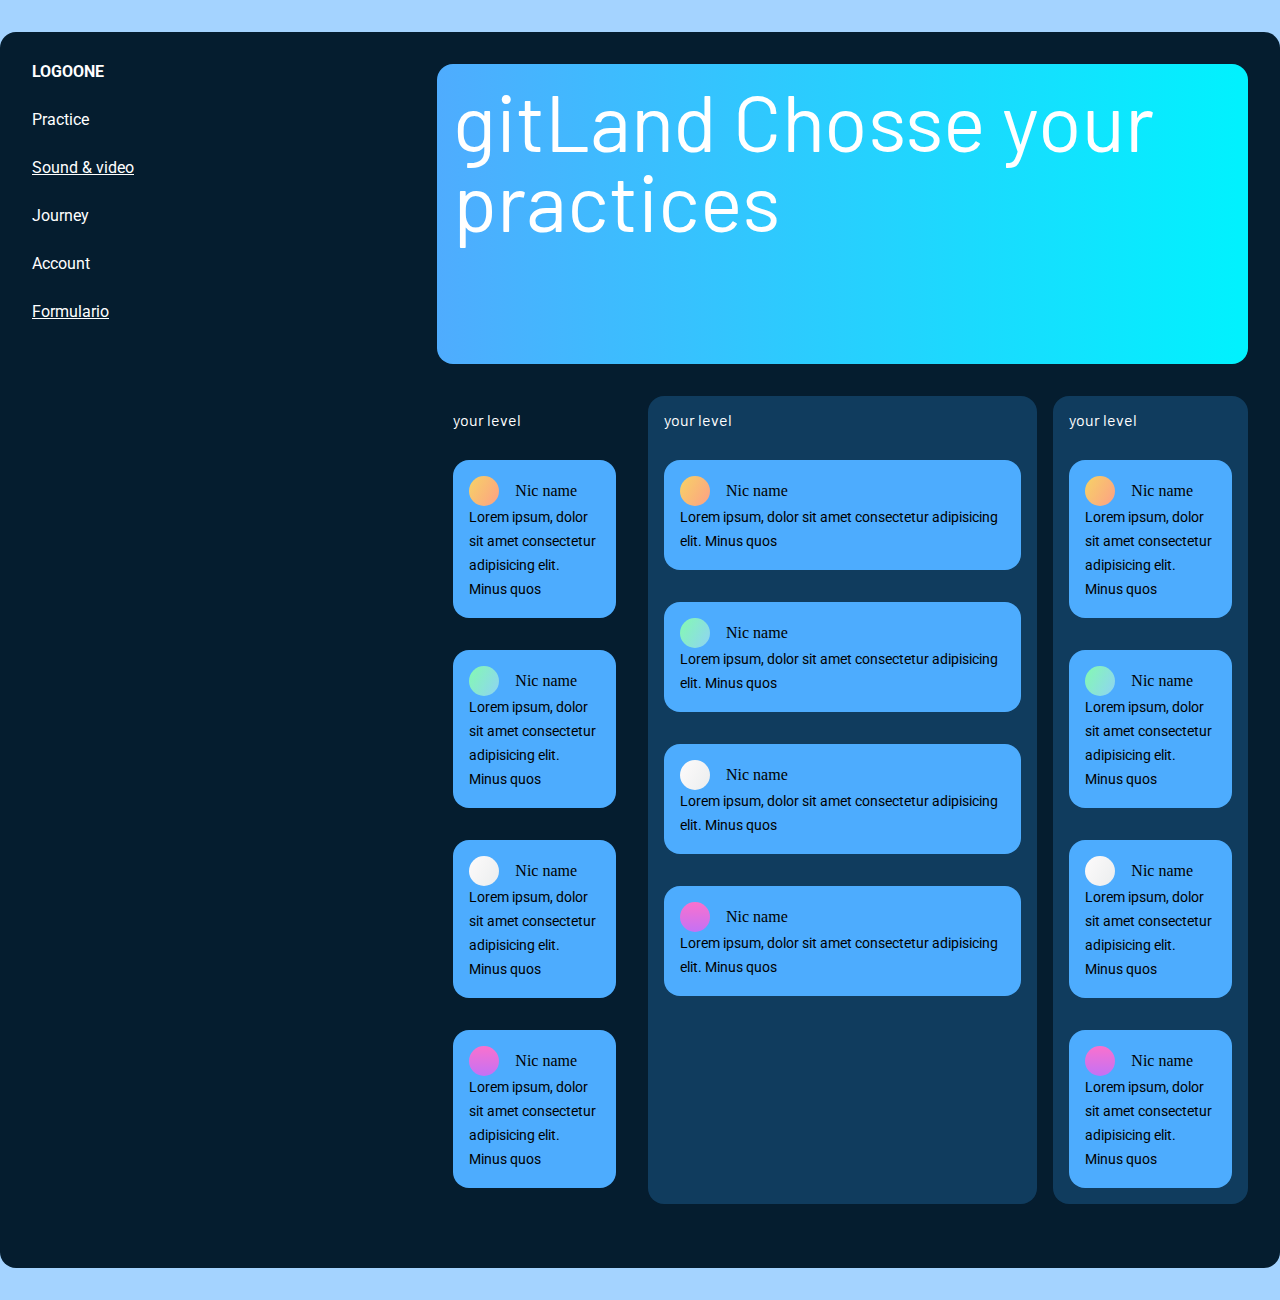
<file: index.html>
<!DOCTYPE html>
<html lang="en">

<head>
    <meta charset="UTF-8">
    <meta http-equiv="X-UA-Compatible" content="IE=edge">
    <meta name="viewport" content="width=device-width, initial-scale=1.0">
    <title> git Land</title>
    <link rel="stylesheet" href="./style/reset.css">
    <link rel="preconnect" href="https://fonts.googleapis.com">
    <link rel="preconnect" href="https://fonts.gstatic.com" crossorigin>
    <link href="https://fonts.googleapis.com/css2?family=Barlow:wght@500&family=Roboto:wght@500&display=swap" rel="stylesheet">
    <link rel="stylesheet" href="./style/tools.css">
    <link rel="stylesheet" href="./style/grids.css">
    <link rel="stylesheet" href="./style/paragraphs.css">
    <link rel="stylesheet" href="./style/colors.css">
    <link rel="stylesheet" href="./style/style.css">
</head>

<body>

    <div class="container border-1  bg-bluedarck padding-2-2">

        <div class="grids cols-x-1-x2x  ">
            <aside>
                <ul class="grids   gap-2">
                    <li class="color-white  font-roboto font-bold"> LOGOONE </li>
                    <li class="color-white font-roboto "> Practice </li>
                    <li class="color-white font-roboto "> <a class="color-white" href="./presentacion/index.html">  Sound & video </a> </li>
                    <li class="color-white font-roboto "> Journey</li>
                    <li class="color-white font-roboto "> Account </li>
                    <li class="color-white font-roboto "> <a class="color-white" href="/formulario/index.html"> Formulario </a> </li>
                </ul>
            </aside>
            <div class="grids">

                <div class="banner-index bg-gradient-1 padding-1-1">
                    <h2 class="h2  margin-auto color-white"> gitLand Chosse your practices</h2>
                </div>

                <div class="grids cols-x-1-x2x-x3 gap-1 padding-2-0">
                    <article class="  ">
                        <div class="grids gap-2 padding-1-1">
                            <h5 class="h5 color-white font-bolf"> your level </h5>
                            <div class="bg-celeste    border-1 padding-1-1">
                                <div class="display-flex  flex-grow gap-1 items-center ">
                                    <div class="avatar bg-gradient-2 border-100"></div>
                                    <label class="nicname"> Nic name </label></div>
                                <p class="paragraph"> Lorem ipsum, dolor sit amet consectetur adipisicing elit. Minus quos </p>
                            </div>
                            <div class="bg-celeste  border-1 padding-1-1">
                                <div class="display-flex  flex-grow  gap-1 items-center ">
                                    <div class="avatar bg-gradient-3 border-100"></div>
                                    <label class="nicname"> Nic name </label></div>
                                <p class="paragraph"> Lorem ipsum, dolor sit amet consectetur adipisicing elit. Minus quos </p>
                            </div>
                            <div class="grids bg-celeste  border-1 padding-1-1">
                                <div class="display-flex  flex-grow gap-1 items-center ">
                                    <div class="avatar bg-gradient-4 bg-arena border-100"></div>
                                    <label class="nicname"> Nic name </label>
                                </div>
                                <p class="paragraph"> Lorem ipsum, dolor sit amet consectetur adipisicing elit. Minus quos </p>
                            </div>
                            <div class="bg-celeste  border-1 padding-1-1">
                                <div class="display-flex  flex-grow gap-1 items-center ">
                                    <div class="avatar bg-gradient-5 border-100"></div>
                                    <label class="nicname"> Nic name </label></div>
                                <p class="paragraph"> Lorem ipsum, dolor sit amet consectetur adipisicing elit. Minus quos </p>
                            </div>
                        </div>
                    </article>
                    <article class="bg-bluedarcksoft border-1">
                        <div class="grids gap-2 padding-1-1">
                            <h5 class="h5 color-white font-bolf"> your level </h5>
                            <div class="bg-celeste    border-1 padding-1-1">
                                <div class="display-flex  flex-grow gap-1 items-center ">
                                    <div class="avatar bg-gradient-2 border-100"></div>
                                    <label class="nicname"> Nic name </label></div>
                                <p class="paragraph"> Lorem ipsum, dolor sit amet consectetur adipisicing elit. Minus quos </p>
                            </div>
                            <div class="bg-celeste  border-1 padding-1-1">
                                <div class="display-flex  flex-grow  gap-1 items-center ">
                                    <div class="avatar bg-gradient-3 border-100"></div>
                                    <label class="nicname"> Nic name </label></div>
                                <p class="paragraph"> Lorem ipsum, dolor sit amet consectetur adipisicing elit. Minus quos </p>
                            </div>
                            <div class="grids bg-celeste  border-1 padding-1-1">
                                <div class="display-flex  flex-grow gap-1 items-center ">
                                    <div class="avatar bg-gradient-4 bg-arena border-100"></div>
                                    <label class="nicname"> Nic name </label>
                                </div>
                                <p class="paragraph"> Lorem ipsum, dolor sit amet consectetur adipisicing elit. Minus quos </p>
                            </div>
                            <div class="bg-celeste  border-1 padding-1-1">
                                <div class="display-flex  flex-grow gap-1 items-center ">
                                    <div class="avatar bg-gradient-5 border-100"></div>
                                    <label class="nicname"> Nic name </label></div>
                                <p class="paragraph"> Lorem ipsum, dolor sit amet consectetur adipisicing elit. Minus quos </p>
                            </div>
                        </div>
                    </article>
                    <article class="bg-bluedarcksoft border-1">
                        <div class="grids gap-2 padding-1-1">
                            <h5 class="h5 color-white font-bolf"> your level </h5>
                            <div class="bg-celeste    border-1 padding-1-1">
                                <div class="display-flex  flex-grow gap-1 items-center ">
                                    <div class="avatar bg-gradient-2 border-100"></div>
                                    <label class="nicname"> Nic name </label></div>
                                <p class="paragraph"> Lorem ipsum, dolor sit amet consectetur adipisicing elit. Minus quos </p>
                            </div>
                            <div class="bg-celeste  border-1 padding-1-1">
                                <div class="display-flex  flex-grow  gap-1 items-center ">
                                    <div class="avatar bg-gradient-3 border-100"></div>
                                    <label class="nicname"> Nic name </label></div>
                                <p class="paragraph"> Lorem ipsum, dolor sit amet consectetur adipisicing elit. Minus quos </p>
                            </div>
                            <div class="grids bg-celeste  border-1 padding-1-1">
                                <div class="display-flex  flex-grow gap-1 items-center ">
                                    <div class="avatar bg-gradient-4 bg-arena border-100"></div>
                                    <label class="nicname"> Nic name </label>
                                </div>
                                <p class="paragraph"> Lorem ipsum, dolor sit amet consectetur adipisicing elit. Minus quos </p>
                            </div>
                            <div class="bg-celeste  border-1 padding-1-1">
                                <div class="display-flex  flex-grow gap-1 items-center ">
                                    <div class="avatar bg-gradient-5 border-100"></div>
                                    <label class="nicname"> Nic name </label></div>
                                <p class="paragraph"> Lorem ipsum, dolor sit amet consectetur adipisicing elit. Minus quos </p>
                            </div>
                        </div>
                    </article>
                </div>
            </div>
        </div>



    </div>
</body>

</html>
</file>
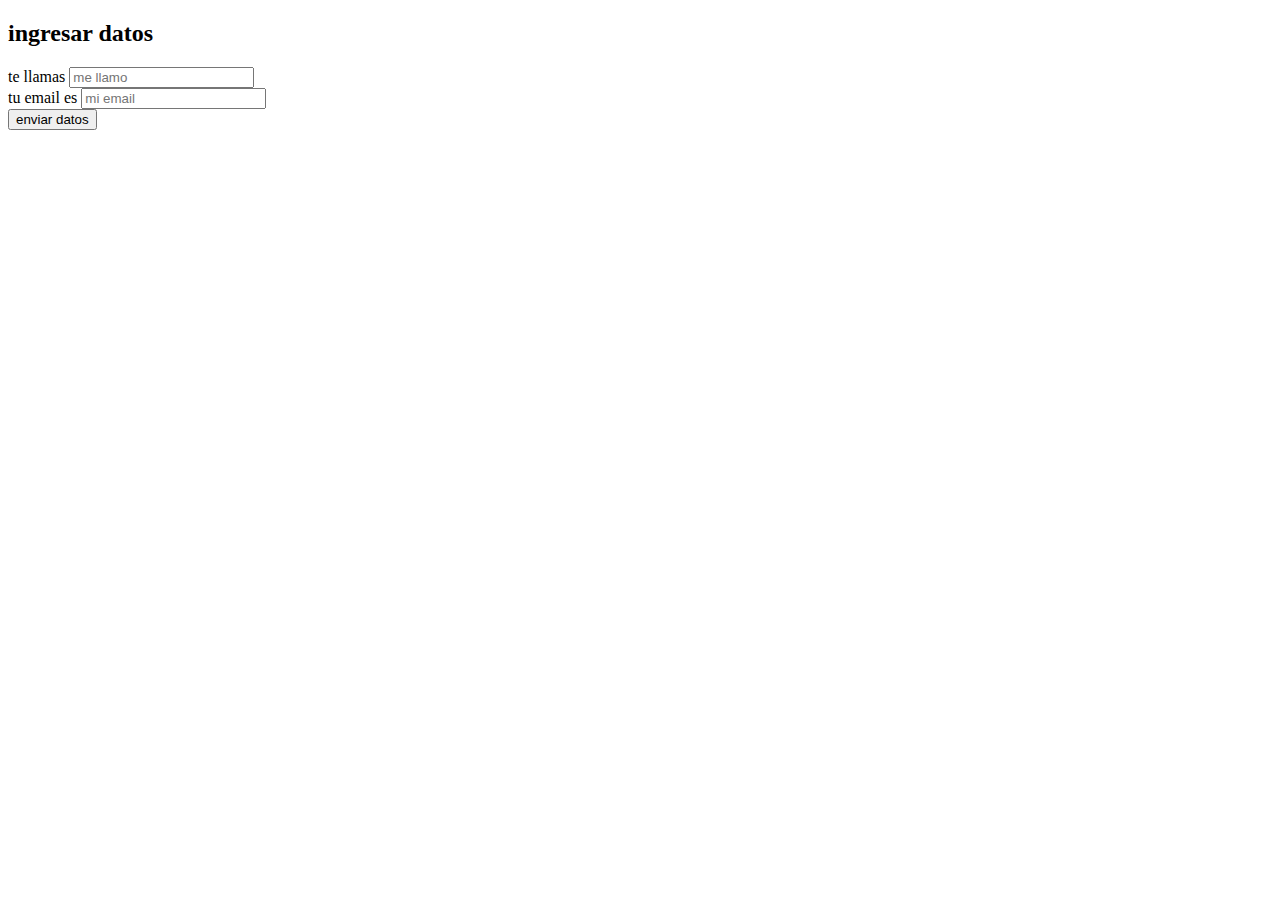
<file: formulario/index.html>
<!DOCTYPE html>
<html lang="en">

<head>
    <meta charset="UTF-8">
    <meta http-equiv="X-UA-Compatible" content="IE=edge">
    <meta name="viewport" content="width=device-width, initial-scale=1.0">
    <title> form</title>
</head>

<body>

    <div class="container border-1  bg-bluedarck padding-2-2">

        <h2 class="h2 font-roboto"> ingresar datos </h2>

        <div class="grids gap-2">

            <div class="grids">
                <label for=""> te llamas </label>
                <input type="text" placeholder="me llamo">
            </div>
            <div class="grids">
                <label for=""> tu email es </label>
                <input type="text" placeholder="mi email">
            </div>
            <div class="">
                <button class="">  enviar datos </button>
            </div>

        </div>


    </div>

</body>

</html>
</file>
<file: style/tools.css>
.algin-center{-webkit-box-align:center;-ms-flex-align:center;align-items:center}.algin-start{-webkit-box-align:start;-ms-flex-align:start;align-items:flex-start}.border-radius-1{border-radius:1em}.border-white{border:1px solid white}.border-silver{outline:1px solid #a5a5a5}.border-silver-soft{outline:1px solid #e2e2e2}.border-bottom-silver{border-bottom:1px solid #1b1b1b}.overflow-hidden{overflow:hidden}.overflow-y-inherit{overflow-y:inherit}.max-height-550{max-height:550px;overflow-y:scroll}@media screen and (min-width: 68px){.max-height-550{max-height:700px}}.cursor-pointer{cursor:pointer}.font-bold{font-weight:bold}.margin-center{margin:auto}.left-position{margin:auto;margin-left:0em}.rigth-position{margin:auto;margin-right:0em}.margin-1-0{margin:1em 0em}.margin-2-0{margin:2em 0em}.padding-1{-webkit-box-sizing:border-box;box-sizing:border-box;padding:1em 1em}.padding-1-0{-webkit-box-sizing:border-box;box-sizing:border-box;padding:1em 0em}.padding-2-0{-webkit-box-sizing:border-box;box-sizing:border-box;padding:2em 0em}.padding-2-1{-webkit-box-sizing:border-box;box-sizing:border-box;padding:2em 1em}.padding-2-2{-webkit-box-sizing:border-box;box-sizing:border-box;padding:2em 2em}.padding-4-0{-webkit-box-sizing:border-box;box-sizing:border-box;padding:4em 0em}.padding-4-1{-webkit-box-sizing:border-box;box-sizing:border-box;padding:4em 1em}.padding-4-4{-webkit-box-sizing:border-box;box-sizing:border-box;padding:4em 4em}.padding-1-1{-webkit-box-sizing:border-box;box-sizing:border-box;padding:1em 1em}.padding-0-1{-webkit-box-sizing:border-box;box-sizing:border-box;padding:0em 1em}.padding-m1-t0{-webkit-box-sizing:border-box;box-sizing:border-box;padding:1em 1em}@media screen and (min-width: 68px){.padding-m1-t0{padding:0em 0em}}.padding-top-4{-webkit-box-sizing:border-box;box-sizing:border-box;padding-top:4em}@media screen and (min-width: 68px){.padding-1-desktop{padding:1em}}.padding-bottom-1{padding-bottom:1em}.padding-bottom-2{padding-bottom:2em}.padding-bottom-4{padding-bottom:4em}.max-content{width:-webkit-max-content;width:-moz-max-content;width:max-content}.max-width-100{width:100%}.max-width-50{max-width:50%}.width-50{width:50px}.width-100{width:100px}.width-500{max-width:500px}.height-content{height:-webkit-max-content;height:-moz-max-content;height:max-content}.min-height{min-height:600px}.border-1{border-radius:1em}.border-2{border-radius:2em}.border-100{border-radius:100%}.vertical-start{-webkit-box-align:start;-ms-flex-align:start;align-items:flex-start}.vertical-center{-webkit-box-align:center;-ms-flex-align:center;align-items:center}.sticky-top-bar{position:-webkit-sticky;position:sticky;top:3em}.grid-menu-items{z-index:500;width:auto;overflow-y:scroll;gap:1.7em}.image{display:block;width:100%}.image-drop-shadow{-webkit-filter:drop-shadow(0px 7px 29px rgba(67,67,71,0.2))}.image-70{width:70px}.image-100{width:100px}.image-150{width:150px}.image-250{width:250px}hr{border:none;display:block}
/*# sourceMappingURL=tools.css.map */
</file>
<file: style/grids.css>
.display-flex{display:-webkit-box;display:-ms-flexbox;display:flex}.flex-grow{-webkit-box-flex:2;-ms-flex-positive:2;flex-grow:2}.justify-center{justify-items:center}.space-around{-ms-flex-pack:distribute;justify-content:space-around}.items-start{-webkit-box-align:start;-ms-flex-align:start;align-items:flex-start}.items-center{-webkit-box-align:center;-ms-flex-align:center;align-items:center}.grids{display:-ms-grid;display:grid;-ms-grid-columns:(1fr)[1];grid-template-columns:repeat(1, 1fr)}.gap-1{gap:1em}.gap-2{gap:2em}.gap-3{gap:3em}.cols-22{-ms-grid-columns:(max-content)[22];grid-template-columns:repeat(22, -webkit-max-content);grid-template-columns:repeat(22, max-content)}.grid-product{width:100%}.grid-cols-x2{-ms-grid-columns:(1fr)[2];grid-template-columns:repeat(2, 1fr)}.grid-cols-x3{-ms-grid-columns:(1fr)[3];grid-template-columns:repeat(3, 1fr)}.grid-cols-x4{-ms-grid-columns:(1fr)[4];grid-template-columns:repeat(4, 1fr)}.cols-x-1-x2x{-ms-grid-columns:(1fr)[1];grid-template-columns:repeat(1, 1fr)}@media screen and (min-width: 68px){.cols-x-1-x2x{-ms-grid-columns:(1fr 2fr)[1];grid-template-columns:repeat(1, 1fr 2fr)}}.cols-x-1-x2x-x3{-ms-grid-columns:(1fr)[1];grid-template-columns:repeat(1, 1fr)}@media screen and (min-width: 68px){.cols-x-1-x2x-x3{-ms-grid-columns:(1fr 2fr 1fr)[1];grid-template-columns:repeat(1, 1fr 2fr 1fr)}}.grid-x1-x3{-ms-grid-columns:(1fr)[1];grid-template-columns:repeat(1, 1fr)}@media screen and (min-width: 68px){.grid-x1-x3{-ms-grid-columns:(1fr)[3];grid-template-columns:repeat(3, 1fr)}}
/*# sourceMappingURL=grids.css.map */
</file>
<file: style/paragraphs.css>
.h2{font-family:'Barlow', sans-serif;font-size:2em}@media screen and (min-width: 68px){.h2{font-size:3em}}@media screen and (min-width: 68px){.h2{font-size:5em}}.h5{font-family:'Barlow', sans-serif;font-size:1em}.font-bold{font-weight:bold}.font-roboto{font-family:'Roboto', sans-serif}.font-Barlow{font-family:'Barlow', sans-serif}.paragraph{font-family:'Roboto', sans-serif;font-size:.9em;line-height:24px}
/*# sourceMappingURL=paragraphs.css.map */
</file>
<file: style/colors.css>
.bg-bluedarck{background-color:#051d2f}.bg-bluedarcksoft{background-color:#103c5e}.bg-celeste{background-color:#4dacfe}.bg-arena{background-color:#f8c777}.bg-greensilver{background-color:#6a7570}.bg-gradient-1{background-image:-webkit-gradient(linear, left top, right top, from(#4facfe), to(#00f2fe));background-image:linear-gradient(to right, #4facfe 0%, #00f2fe 100%)}.bg-gradient-2{background-image:linear-gradient(120deg, #f6d365 0%, #fda085 100%)}.bg-gradient-3{background-image:linear-gradient(120deg, #84fab0 0%, #8fd3f4 100%)}.bg-gradient-4{background-image:linear-gradient(120deg, #fdfbfb 0%, #ebedee 100%)}.bg-gradient-5{background-image:-webkit-gradient(linear, left bottom, left top, from(#c471f5), to(#fa71cd));background-image:linear-gradient(to top, #c471f5 0%, #fa71cd 100%)}.color-white{color:white}
/*# sourceMappingURL=colors.css.map */
</file>
<file: style/style.css>
body{background-color:#a4d3ff}.container{width:100%;max-width:1500px;margin:2em auto;min-height:1200px}.banner-index{width:100%;height:300px;border-radius:1em;display:-webkit-box;display:-ms-flexbox;display:flex}.avatar{width:30px;height:30px}
/*# sourceMappingURL=style.css.map */
</file>
